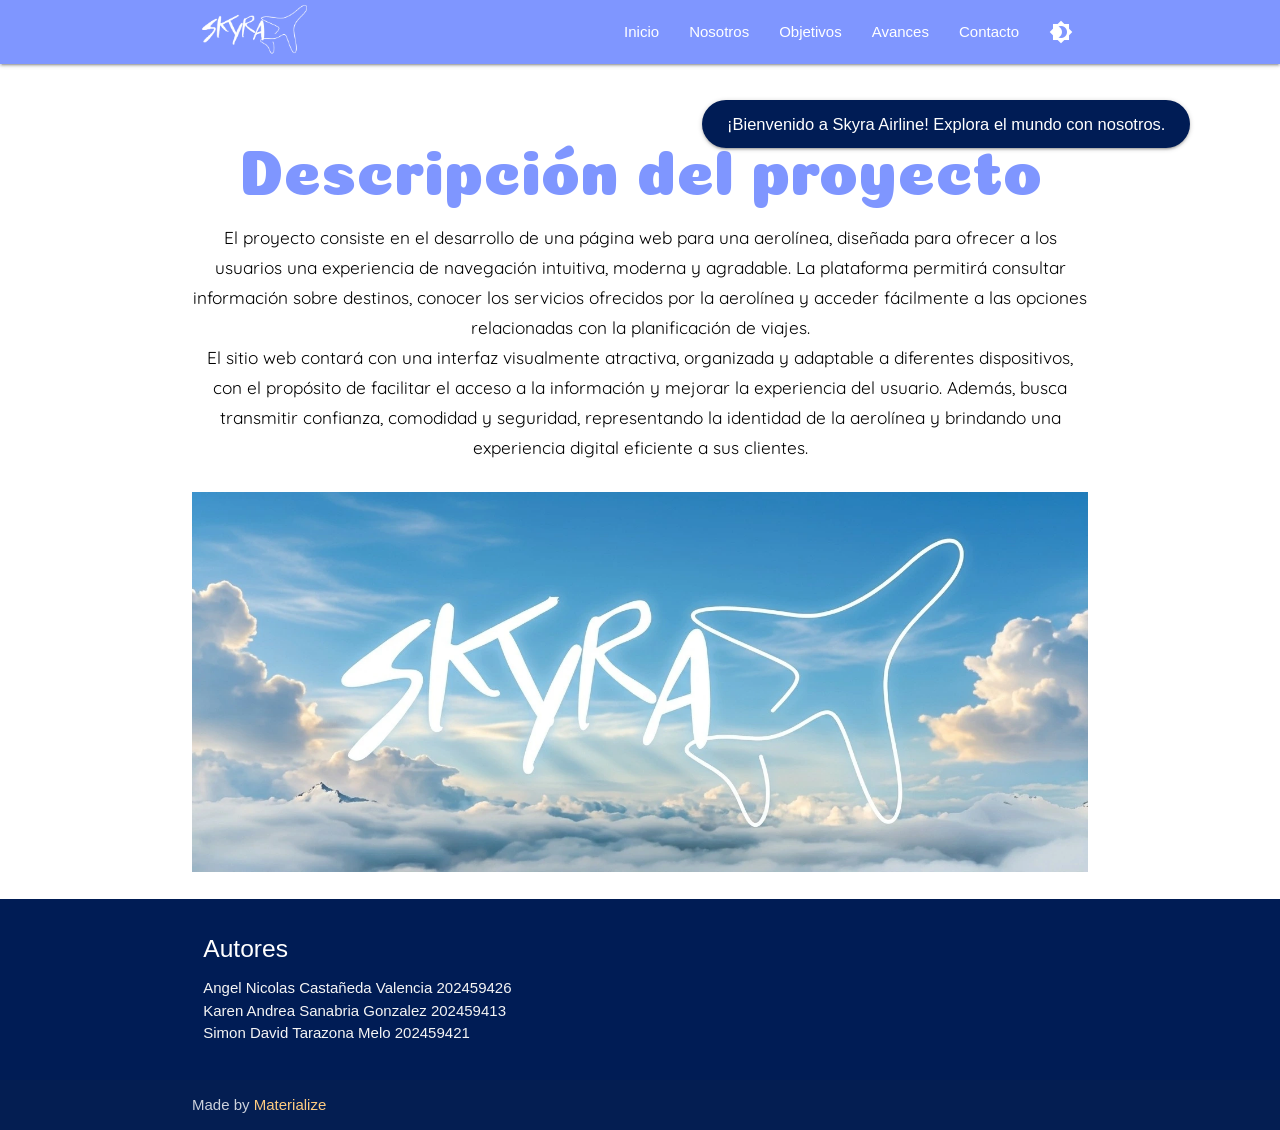
<file: index.html>
<!DOCTYPE html>
<html lang="es">

<head>
  <meta http-equiv="Content-Type" content="text/html; charset=UTF-8" />
  <meta name="viewport" content="width=device-width, initial-scale=1, maximum-scale=1.0" />
  <title>Skyra - Inicio</title>

  <!-- CSS  -->
  <link href="https://fonts.googleapis.com/icon?family=Material+Icons" rel="stylesheet">
  <!-- CDN de Materialize CSS -->
  <link rel="stylesheet" href="https://cdnjs.cloudflare.com/ajax/libs/materialize/1.0.0/css/materialize.min.css">
  <link href="css/style.css" type="text/css" rel="stylesheet" media="screen,projection" />
  <link rel="preconnect" href="https://fonts.googleapis.com">
  <link rel="preconnect" href="https://fonts.gstatic.com" crossorigin>
  <link href="https://fonts.googleapis.com/css2?family=Coiny&family=Quicksand:wght@300..700&display=swap" rel="stylesheet">
</head>

<body>
  <!-- Header cargado dinámicamente -->
  <div id="header"></div>

  <div class="container">
    <br>
    <h1 class="center coiny-regular">Descripción del proyecto</h1>
    <div class="row center">
      <h6 class="quicksand-regular">El proyecto consiste en el desarrollo de una página web para una aerolínea,
        diseñada para ofrecer a los
        usuarios una experiencia de navegación intuitiva, moderna y agradable. La plataforma permitirá consultar
        información sobre destinos, conocer
        los servicios ofrecidos por la aerolínea y acceder fácilmente a las opciones relacionadas con la planificación
        de viajes.
        <br>
        El sitio web contará con una interfaz visualmente atractiva, organizada y adaptable a diferentes dispositivos,
        con el propósito
        de facilitar el acceso a la información y mejorar la experiencia del usuario. Además, busca transmitir
        confianza, comodidad y
        seguridad, representando la identidad de la aerolínea y brindando una experiencia digital eficiente a sus
        clientes.
      </h6>
      <br>
      <div>
        <img class="responsive-img" src="img/skyra.webp" alt="Logo Skyra">
      </div>
    </div>
  </div>

  <!-- Footer con datos de autores -->
  <footer class="page-footer deep-navy">
    <div class="container">
      <div class="row">
        <div class="col l6 s12">
          <h5 class="white-text">Autores</h5>
          <p class="grey-text text-lighten-4">
            Angel Nicolas Castañeda Valencia 202459426<br>
            Karen Andrea Sanabria Gonzalez 202459413<br>
            Simon David Tarazona Melo 202459421
          </p>
        </div>
      </div>
    </div>
    <div class="footer-copyright">
      <div class="container">
        Made by <a class="orange-text text-lighten-3" href="http://materializecss.com">Materialize</a>
      </div>
    </div>
  </footer>

  <!-- Scripts -->
  <script src="https://code.jquery.com/jquery-2.1.1.min.js"></script>
  <!-- CDN de Materialize JS -->
  <script src="https://cdnjs.cloudflare.com/ajax/libs/materialize/1.0.0/js/materialize.min.js"></script>
  <script src="js/init.js"></script>
  <script src="js/header.js"></script>
  <script src="js/index.js"></script>
</body>

</html>
</file>
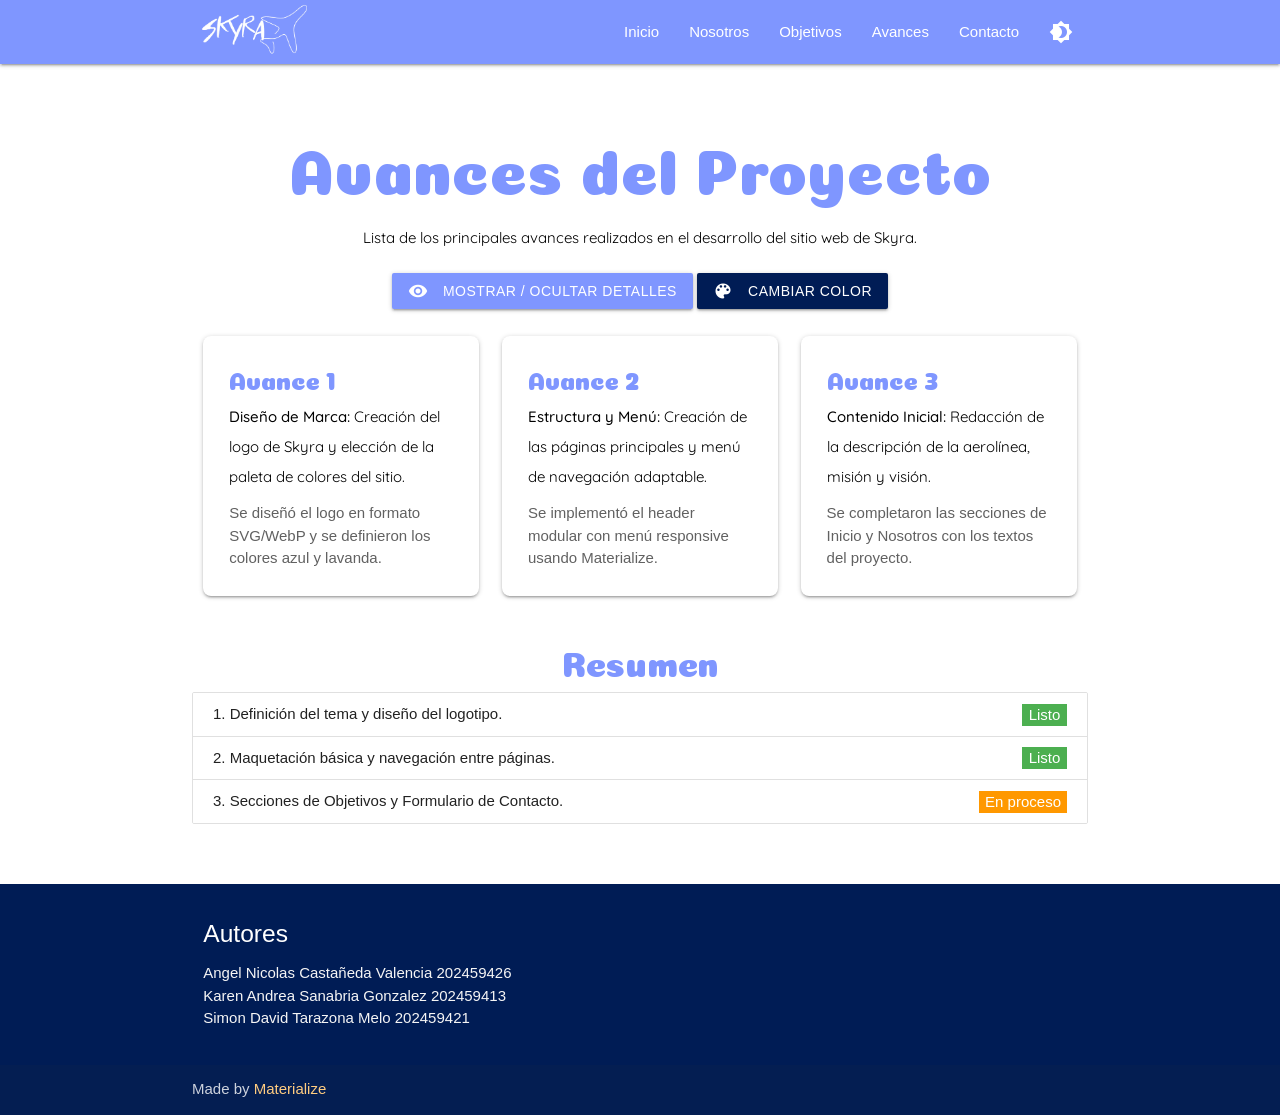
<file: avances.html>
<!DOCTYPE html>
<html lang="es">

<head>
  <meta http-equiv="Content-Type" content="text/html; charset=UTF-8" />
  <meta name="viewport" content="width=device-width, initial-scale=1, maximum-scale=1.0" />
  <title>Skyra - Avances</title>

  <!-- CSS  -->
  <link href="https://fonts.googleapis.com/icon?family=Material+Icons" rel="stylesheet">
  <!-- CDN de Materialize CSS -->
  <link rel="stylesheet" href="https://cdnjs.cloudflare.com/ajax/libs/materialize/1.0.0/css/materialize.min.css">
  <link href="css/style.css" type="text/css" rel="stylesheet" media="screen,projection" />
  <link rel="preconnect" href="https://fonts.googleapis.com">
  <link rel="preconnect" href="https://fonts.gstatic.com" crossorigin>
  <link href="https://fonts.googleapis.com/css2?family=Coiny&family=Quicksand:wght@300..700&display=swap" rel="stylesheet">
</head>

<body>
  <!-- Header cargado dinámicamente -->
  <div id="header"></div>

  <div class="container">
    <br>
    <h1 class="center coiny-regular">Avances del Proyecto</h1>
    <p class="center quicksand-regular">Lista de los principales avances realizados en el desarrollo del sitio web de Skyra.</p>

    <!-- Botones de Interacción básica en JavaScript -->
    <div class="center botones-interaccion">
      <button class="btn wisteria-blue" onclick="toggleDetalles()">
        <i class="material-icons left">visibility</i>Mostrar / Ocultar detalles
      </button>
      <button class="btn deep-navy" onclick="cambiarColor()">
        <i class="material-icons left">palette</i>Cambiar color
      </button>
    </div>

    <!-- Galería de Avances (Materialize Grid System) -->
    <div class="row">
      <!-- Avance 1 -->
      <div class="col s12 m4">
        <div class="card tarjeta-avance">
          <div class="card-content">
            <span class="card-title coiny-regular">Avance 1</span>
            <p class="quicksand-regular"><strong>Diseño de Marca:</strong> Creación del logo de Skyra y elección de la paleta de colores del sitio.</p>
            <div id="detalle-1" class="texto-detalle">
              <p class="grey-text text-darken-2">Se diseñó el logo en formato SVG/WebP y se definieron los colores azul y lavanda.</p>
            </div>
          </div>
        </div>
      </div>

      <!-- Avance 2 -->
      <div class="col s12 m4">
        <div class="card tarjeta-avance">
          <div class="card-content">
            <span class="card-title coiny-regular">Avance 2</span>
            <p class="quicksand-regular"><strong>Estructura y Menú:</strong> Creación de las páginas principales y menú de navegación adaptable.</p>
            <div id="detalle-2" class="texto-detalle">
              <p class="grey-text text-darken-2">Se implementó el header modular con menú responsive usando Materialize.</p>
            </div>
          </div>
        </div>
      </div>

      <!-- Avance 3 -->
      <div class="col s12 m4">
        <div class="card tarjeta-avance">
          <div class="card-content">
            <span class="card-title coiny-regular">Avance 3</span>
            <p class="quicksand-regular"><strong>Contenido Inicial:</strong> Redacción de la descripción de la aerolínea, misión y visión.</p>
            <div id="detalle-3" class="texto-detalle">
              <p class="grey-text text-darken-2">Se completaron las secciones de Inicio y Nosotros con los textos del proyecto.</p>
            </div>
          </div>
        </div>
      </div>
    </div>

    <!-- Lista de Avances (Materialize Collections) -->
    <h4 class="coiny-regular center titulo-resumen">Resumen</h4>
    <ul class="collection">
      <li class="collection-item">
        <span class="badge green white-text">Listo</span>
        1. Definición del tema y diseño del logotipo.
      </li>
      <li class="collection-item">
        <span class="badge green white-text">Listo</span>
        2. Maquetación básica y navegación entre páginas.
      </li>
      <li class="collection-item">
        <span class="badge orange white-text">En proceso</span>
        3. Secciones de Objetivos y Formulario de Contacto.
      </li>
    </ul>

    <br><br>
  </div>

  <!-- Footer -->
  <footer class="page-footer deep-navy">
    <div class="container">
      <div class="row">
        <div class="col l6 s12">
          <h5 class="white-text">Autores</h5>
          <p class="grey-text text-lighten-4">
            Angel Nicolas Castañeda Valencia 202459426<br>
            Karen Andrea Sanabria Gonzalez 202459413<br>
            Simon David Tarazona Melo 202459421
          </p>
        </div>
      </div>
    </div>
    <div class="footer-copyright">
      <div class="container">
        Made by <a class="orange-text text-lighten-3" href="http://materializecss.com">Materialize</a>
      </div>
    </div>
  </footer>

  <!-- Scripts -->
  <script src="https://code.jquery.com/jquery-2.1.1.min.js"></script>
  <!-- CDN de Materialize JS -->
  <script src="https://cdnjs.cloudflare.com/ajax/libs/materialize/1.0.0/js/materialize.min.js"></script>
  <script src="js/init.js"></script>
  <script src="js/header.js"></script>
  <script src="js/avances.js"></script>
</body>

</html>
</file>
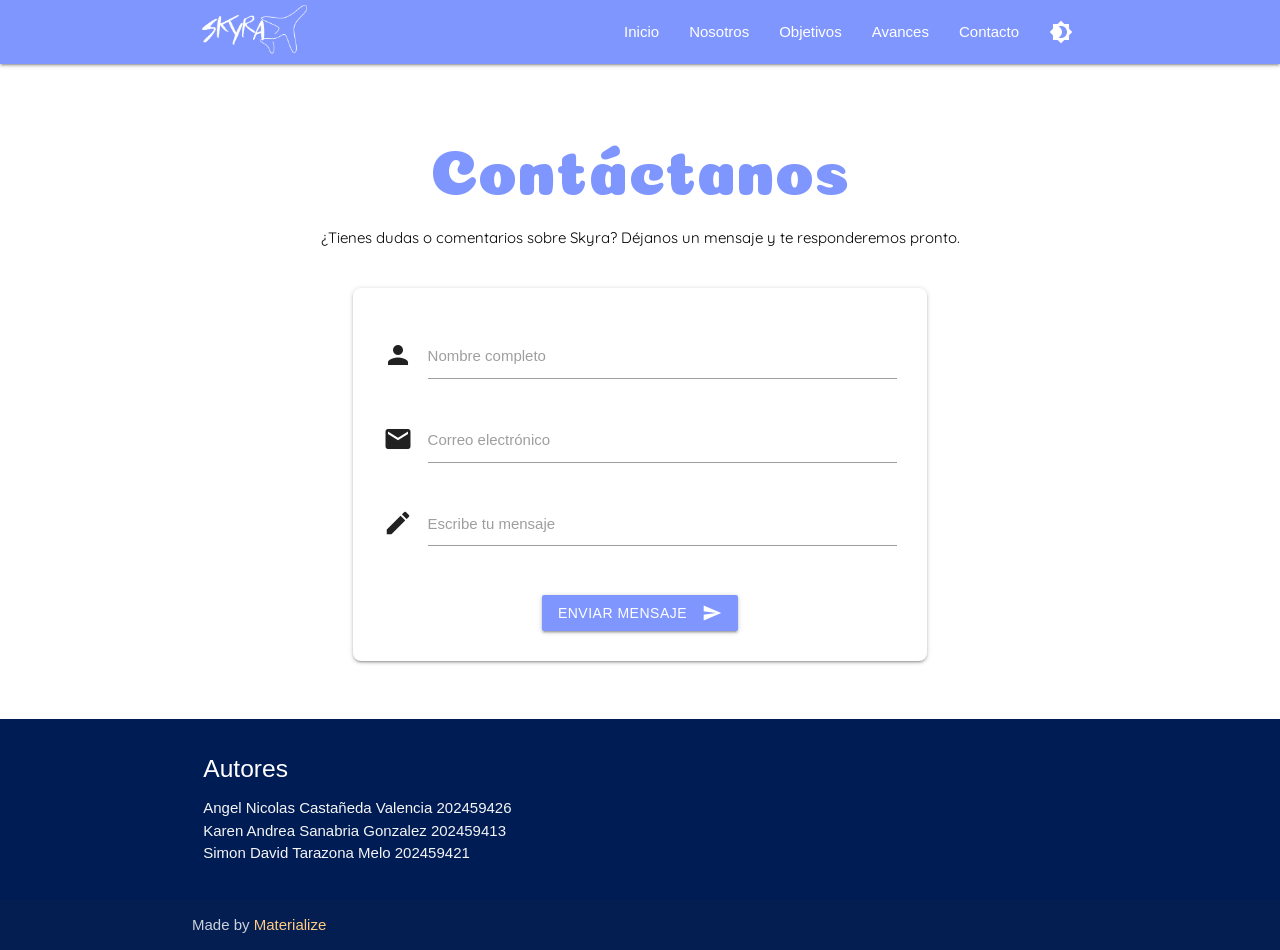
<file: contacto.html>
<!DOCTYPE html>
<html lang="es">

<head>
  <meta http-equiv="Content-Type" content="text/html; charset=UTF-8" />
  <meta name="viewport" content="width=device-width, initial-scale=1, maximum-scale=1.0" />
  <title>Skyra - Contacto</title>

  <!-- CSS  -->
  <link href="https://fonts.googleapis.com/icon?family=Material+Icons" rel="stylesheet">
  <!-- CDN de Materialize CSS -->
  <link rel="stylesheet" href="https://cdnjs.cloudflare.com/ajax/libs/materialize/1.0.0/css/materialize.min.css">
  <link href="css/style.css" type="text/css" rel="stylesheet" media="screen,projection" />
  <link rel="preconnect" href="https://fonts.gstatic.com" crossorigin>
  <link href="https://fonts.googleapis.com/css2?family=Coiny&family=Quicksand:wght@300..700&display=swap" rel="stylesheet">
</head>

<body>
  <!-- Header cargado dinámicamente -->
  <div id="header"></div>

  <div class="container">
    <br>
    <h1 class="center coiny-regular">Contáctanos</h1>
    <p class="center quicksand-regular">¿Tienes dudas o comentarios sobre Skyra? Déjanos un mensaje y te responderemos pronto.</p>

    <!-- Contenedor del Formulario centrado -->
    <div class="row">
      <div class="col s12 m8 offset-m2">
        <div class="card card-contacto z-depth-1">
          <form id="form-contacto">
            <div class="row">
              <!-- Campo: Nombre -->
              <div class="input-field col s12">
                <i class="material-icons prefix">person</i>
                <input id="nombre" type="text" class="validate">
                <label for="nombre">Nombre completo</label>
              </div>

              <!-- Campo: Correo -->
              <div class="input-field col s12">
                <i class="material-icons prefix">email</i>
                <input id="correo" type="email" class="validate">
                <label for="correo">Correo electrónico</label>
              </div>

              <!-- Campo: Mensaje -->
              <div class="input-field col s12">
                <i class="material-icons prefix">mode_edit</i>
                <textarea id="mensaje" class="materialize-textarea"></textarea>
                <label for="mensaje">Escribe tu mensaje</label>
              </div>
            </div>

            <!-- Botón de Envío estilizado con Materialize -->
            <div class="center">
              <button class="btn waves-effect waves-light wisteria-blue" type="submit">
                Enviar Mensaje
                <i class="material-icons right">send</i>
              </button>
            </div>

            <!-- Mensaje de confirmación o error generado por JS -->
            <p id="mensaje-respuesta" class="center mensaje-estado"></p>
          </form>
        </div>
      </div>
    </div>
    <br>
  </div>

  <!-- Footer con datos de autores -->
  <footer class="page-footer deep-navy">
    <div class="container">
      <div class="row">
        <div class="col l6 s12">
          <h5 class="white-text">Autores</h5>
          <p class="grey-text text-lighten-4">
            Angel Nicolas Castañeda Valencia 202459426<br>
            Karen Andrea Sanabria Gonzalez 202459413<br>
            Simon David Tarazona Melo 202459421
          </p>
        </div>
      </div>
    </div>
    <div class="footer-copyright">
      <div class="container">
        Made by <a class="orange-text text-lighten-3" href="http://materializecss.com">Materialize</a>
      </div>
    </div>
  </footer>

  <!-- Scripts -->
  <script src="https://code.jquery.com/jquery-2.1.1.min.js"></script>
  <!-- CDN de Materialize JS -->
  <script src="https://cdnjs.cloudflare.com/ajax/libs/materialize/1.0.0/js/materialize.min.js"></script>
  <script src="js/init.js"></script>
  <script src="js/header.js"></script>
  <script src="js/contacto.js"></script>
</body>

</html>
</file>
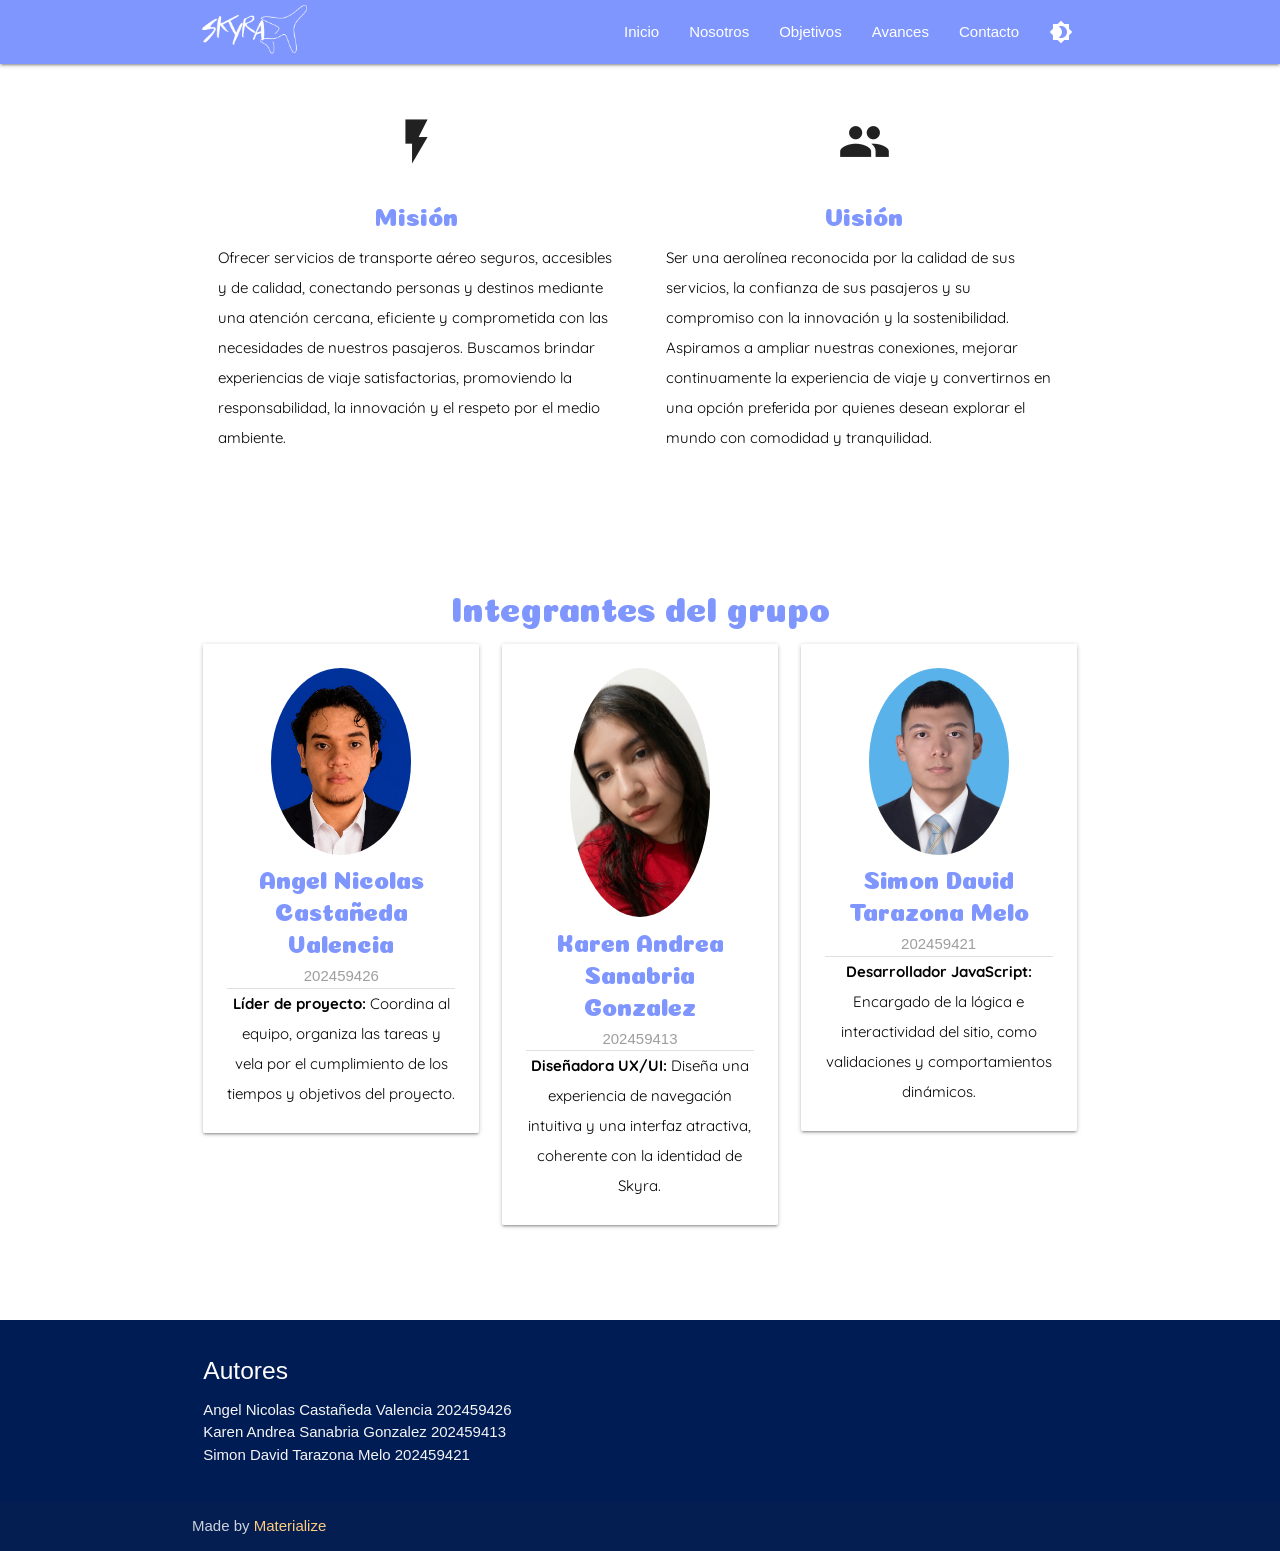
<file: nosotros.html>
<!DOCTYPE html>
<html lang="es">

<head>
  <meta http-equiv="Content-Type" content="text/html; charset=UTF-8" />
  <meta name="viewport" content="width=device-width, initial-scale=1, maximum-scale=1.0" />
  <title>Skyra - Nosotros</title>

  <!-- CSS  -->
  <link href="https://fonts.googleapis.com/icon?family=Material+Icons" rel="stylesheet">
  <!-- CDN de Materialize CSS -->
  <link rel="stylesheet" href="https://cdnjs.cloudflare.com/ajax/libs/materialize/1.0.0/css/materialize.min.css">
  <link href="css/style.css" type="text/css" rel="stylesheet" media="screen,projection" />
  <link rel="preconnect" href="https://fonts.googleapis.com">
  <link rel="preconnect" href="https://fonts.gstatic.com" crossorigin>
  <link href="https://fonts.googleapis.com/css2?family=Coiny&family=Quicksand:wght@300..700&display=swap" rel="stylesheet">
</head>

<body>
  <!-- Header cargado dinámicamente -->
  <div id="header"></div>

  <div class="container">
    <div class="section">
      <!-- Misión y Visión -->
      <div class="row">
        <div class="col s12 m6">
          <div class="icon-block">
            <h2 class="center deep-navy-text"><i class="material-icons">flash_on</i></h2>
            <h5 class="center coiny-regular">Misión</h5>
            <p class="quicksand-regular">
              Ofrecer servicios de transporte aéreo seguros, accesibles y de calidad, conectando personas y destinos 
              mediante una atención cercana, eficiente y comprometida con las necesidades de nuestros pasajeros. Buscamos brindar
              experiencias de viaje satisfactorias, promoviendo la responsabilidad, la innovación y el respeto por el medio ambiente.
            </p>
          </div>
        </div>

        <div class="col s12 m6">
          <div class="icon-block">
            <h2 class="center deep-navy-text"><i class="material-icons">group</i></h2>
            <h5 class="center coiny-regular">Visión</h5>
            <p class="quicksand-regular">
              Ser una aerolínea reconocida por la calidad de sus servicios, la confianza de sus pasajeros y su compromiso con 
              la innovación y la sostenibilidad. Aspiramos a ampliar nuestras conexiones, mejorar continuamente la experiencia de viaje y 
              convertirnos en una opción preferida por quienes desean explorar el mundo con comodidad y tranquilidad.
            </p>
          </div>
        </div>
      </div>
    </div>
    <br><br>

    <!-- Integrantes -->
    <div class="section">
      <h4 class="center coiny-regular">Integrantes del grupo</h4>
      <div class="row">

        <div class="col s12 m4">
          <div class="card center-align hoverable">
            <div class="card-content">
              <img src="img/nicolas.webp" alt="Ángel" class="circle responsive-img" style="max-width:140px;"> 
              <span class="card-title coiny-regular">Angel Nicolas Castañeda Valencia</span>
              <p class="grey-text">202459426</p>
              <div class="divider"></div>
              <p class="quicksand-regular"><b>Líder de proyecto:</b> Coordina al equipo, organiza las tareas y vela por el cumplimiento de los tiempos y objetivos del proyecto.</p>
            </div>
          </div>
        </div>

        <div class="col s12 m4">
          <div class="card center-align hoverable">
            <div class="card-content">
              <img src="img/karen.webp" alt="Karen" class="circle responsive-img" style="max-width:140px;">
              <span class="card-title coiny-regular">Karen Andrea Sanabria Gonzalez</span>
              <p class="grey-text">202459413</p>
              <div class="divider"></div>
              <p class="quicksand-regular"><b>Diseñadora UX/UI:</b> Diseña una experiencia de navegación intuitiva y una interfaz atractiva, coherente con la identidad de Skyra.</p>
            </div>
          </div>
        </div>

        <div class="col s12 m4">
          <div class="card center-align hoverable">
            <div class="card-content">
              <img src="img/simon.webp" alt="Simon" class="circle responsive-img" style="max-width:140px;">
              <span class="card-title coiny-regular">Simon David Tarazona Melo</span>
              <p class="grey-text">202459421</p>
              <div class="divider"></div>
              <p class="quicksand-regular"><b>Desarrollador JavaScript:</b> Encargado de la lógica e interactividad del sitio, como validaciones y comportamientos dinámicos.</p>
            </div>
          </div>
        </div>

      </div>
    </div>
    <br><br>
  </div>

  <!-- Footer con datos de autores -->
  <footer class="page-footer deep-navy">
    <div class="container">
      <div class="row">
        <div class="col l6 s12">
          <h5 class="white-text">Autores</h5>
          <p class="grey-text text-lighten-4">
            Angel Nicolas Castañeda Valencia 202459426<br>
            Karen Andrea Sanabria Gonzalez 202459413<br>
            Simon David Tarazona Melo 202459421
          </p>
        </div>
      </div>
    </div>
    <div class="footer-copyright">
      <div class="container">
        Made by <a class="orange-text text-lighten-3" href="http://materializecss.com">Materialize</a>
      </div>
    </div>
  </footer>

  <!-- Scripts -->
  <script src="https://code.jquery.com/jquery-2.1.1.min.js"></script>
  <!-- CDN de Materialize JS -->
  <script src="https://cdnjs.cloudflare.com/ajax/libs/materialize/1.0.0/js/materialize.min.js"></script>
  <script src="js/init.js"></script>
  <script src="js/header.js"></script>
</body>

</html>
</file>
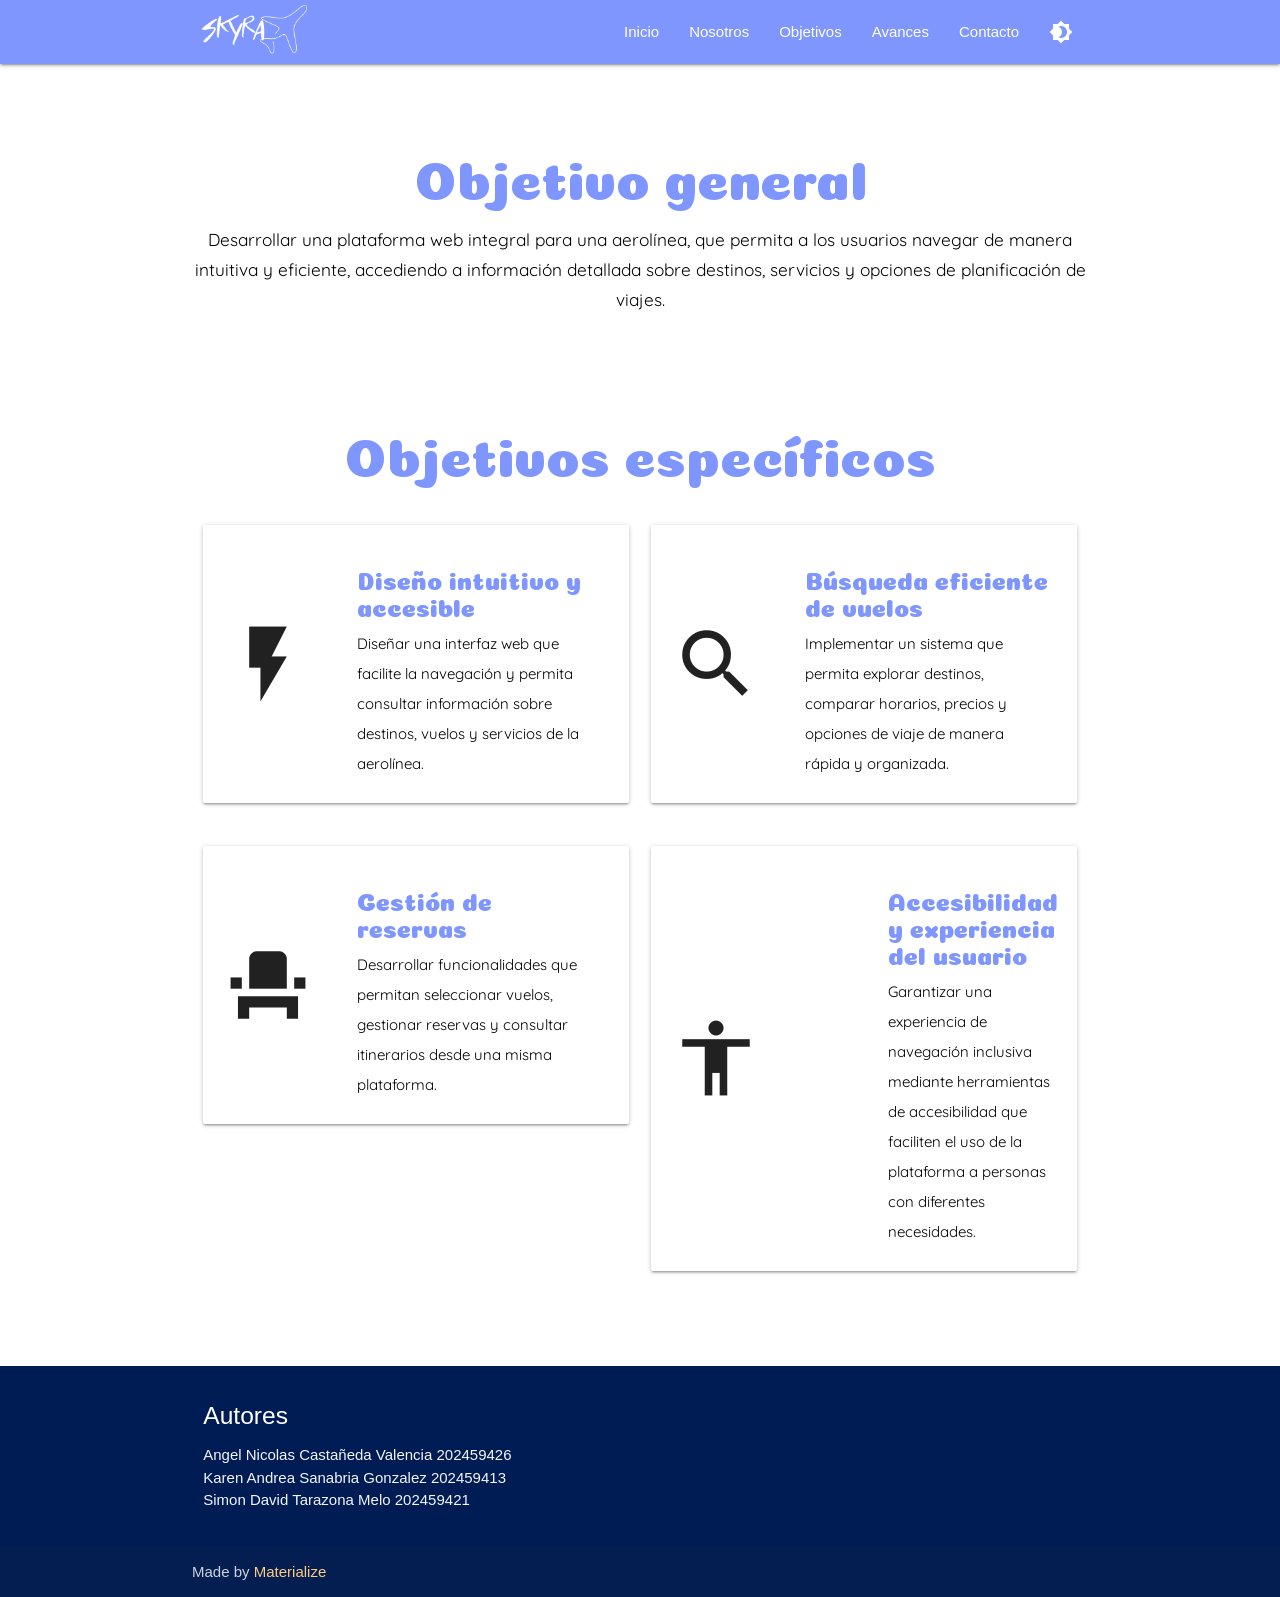
<file: objetivos.html>
<!DOCTYPE html>
<html lang="es">

<head>
  <meta http-equiv="Content-Type" content="text/html; charset=UTF-8" />
  <meta name="viewport" content="width=device-width, initial-scale=1, maximum-scale=1.0" />
  <title>Skyra - Objetivos</title>

  <!-- CSS  -->
  <link href="https://fonts.googleapis.com/icon?family=Material+Icons" rel="stylesheet">
  <!-- CDN de Materialize CSS -->
  <link rel="stylesheet" href="https://cdnjs.cloudflare.com/ajax/libs/materialize/1.0.0/css/materialize.min.css">
  <link href="css/style.css" type="text/css" rel="stylesheet" media="screen,projection" />
  <link rel="preconnect" href="https://fonts.googleapis.com">
  <link rel="preconnect" href="https://fonts.gstatic.com" crossorigin>
  <link href="https://fonts.googleapis.com/css2?family=Coiny&family=Quicksand:wght@300..700&display=swap" rel="stylesheet">
</head>

<body>
  <!-- Header cargado dinámicamente -->
  <div id="header"></div>

  <div class="container">
    <br><br>
    <h2 class="center coiny-regular">Objetivo general</h2>
    <div class="row center">
      <h6 class="quicksand-regular">
        Desarrollar una plataforma web integral para una aerolínea, que permita a los usuarios navegar 
        de manera intuitiva y eficiente, accediendo a información detallada sobre destinos, servicios y opciones de planificación de viajes.
      </h6>
    </div>
    <br><br>
  </div>

  <div class="container">
    <h2 class="center coiny-regular">Objetivos específicos</h2>
    <div class="section">

      <!-- Primera fila (2 tarjetas) -->
      <div class="row">
        <div class="col s12 m6">
          <div class="card horizontal">
            <div class="card-image valign-wrapper" style="padding: 0 20px;">
              <i class="material-icons large">flash_on</i>
            </div>
            <div class="card-stacked">
              <div class="card-content">
                <h5 class="coiny-regular">Diseño intuitivo y accesible</h5>
                <p class="quicksand-regular">
                  Diseñar una interfaz web que facilite la navegación y permita consultar información 
                  sobre destinos, vuelos y servicios de la aerolínea.
                </p>
              </div>
            </div>
          </div>
        </div>

        <div class="col s12 m6">
          <div class="card horizontal">
            <div class="card-image valign-wrapper" style="padding: 0 20px;">
              <i class="material-icons large">search</i>
            </div>
            <div class="card-stacked">
              <div class="card-content">
                <h5 class="coiny-regular">Búsqueda eficiente de vuelos</h5>
                <p class="quicksand-regular">
                  Implementar un sistema que permita explorar destinos, comparar horarios, precios y opciones de viaje de
                  manera rápida y organizada.
                </p>
              </div>
            </div>
          </div>
        </div>
      </div>

      <!-- Segunda fila (2 tarjetas) -->
      <div class="row">
        <div class="col s12 m6">
          <div class="card horizontal">
            <div class="card-image valign-wrapper" style="padding: 0 20px;">
              <i class="material-icons large">event_seat</i>
            </div>
            <div class="card-stacked">
              <div class="card-content">
                <h5 class="coiny-regular">Gestión de reservas</h5>
                <p class="quicksand-regular">
                  Desarrollar funcionalidades que permitan seleccionar vuelos, gestionar reservas y consultar itinerarios desde 
                  una misma plataforma.
                </p>
              </div>
            </div>
          </div>
        </div>

        <div class="col s12 m6">
          <div class="card horizontal">
            <div class="card-image valign-wrapper" style="padding: 0 20px;">
              <i class="material-icons large">accessibility_new</i>
            </div>
            <div class="card-stacked">
              <div class="card-content">
                <h5 class="coiny-regular">Accesibilidad y experiencia del usuario</h5>
                <p class="quicksand-regular">
                  Garantizar una experiencia de navegación inclusiva mediante herramientas de accesibilidad que faciliten el uso 
                  de la plataforma a personas con diferentes necesidades.
                </p>
              </div>
            </div>
          </div>
        </div>
      </div>

    </div>
    <br><br>
  </div>

  <!-- Footer con datos de autores -->
  <footer class="page-footer deep-navy">
    <div class="container">
      <div class="row">
        <div class="col l6 s12">
          <h5 class="white-text">Autores</h5>
          <p class="grey-text text-lighten-4">
            Angel Nicolas Castañeda Valencia 202459426<br>
            Karen Andrea Sanabria Gonzalez 202459413<br>
            Simon David Tarazona Melo 202459421
          </p>
        </div>
      </div>
    </div>
    <div class="footer-copyright">
      <div class="container">
        Made by <a class="orange-text text-lighten-3" href="http://materializecss.com">Materialize</a>
      </div>
    </div>
  </footer>

  <!-- Scripts -->
  <script src="https://code.jquery.com/jquery-2.1.1.min.js"></script>
  <!-- CDN de Materialize JS -->
  <script src="https://cdnjs.cloudflare.com/ajax/libs/materialize/1.0.0/js/materialize.min.js"></script>
  <script src="js/init.js"></script>
  <script src="js/header.js"></script>
</body>

</html>
</file>
<file: css/style.css>
/* Custom Stylesheet */
/**
 * Use this file to override Materialize files so you can update
 * the core Materialize files in the future
 *
 * Made By MaterializeCSS.com
 */

/* Transición suave global para cambio de tema */
body {
  transition: background-color 0.3s ease, color 0.3s ease;
}

.icon-block {
  padding: 0 15px;
}

.icon-block .material-icons {
  font-size: inherit;
}

/* Colors */
.deep-navy {
  background-color: #001C55;
}

.wisteria-blue {
  background-color: #7F96FF;
}

.lavender-blush {
  background-color: #F7EBEC;
}

/* Tipografía */
.coiny-regular {
  font-family: "Coiny", system-ui;
  font-weight: 400;
  font-style: normal;
  color: #7F96FF;
}

.quicksand-regular {
  font-family: "Quicksand", sans-serif;
  font-optical-sizing: auto;
  font-weight: 400;
  font-style: normal;
  color: #000000;
  line-height: 30px;
}

/* Header */
.logo-header {
  height: 60px;
}

/* Modo oscuro global (Fondo y Textos) */
body.modo-oscuro {
  background-color: #081226 !important; /* Azul noche profundo de la paleta */
  color: #f0f4f8 !important;
}

body.modo-oscuro .quicksand-regular,
body.modo-oscuro p,
body.modo-oscuro h6,
body.modo-oscuro label {
  color: #f0f4f8 !important;
}

/* Iconos en modo oscuro en color blanco */
body.modo-oscuro .material-icons {
  color: #ffffff !important;
}

/* Header y Sidenav en modo oscuro */
body.modo-oscuro nav,
body.modo-oscuro .sidenav {
  background-color: #001C55 !important; /* Deep Navy */
}

body.modo-oscuro .sidenav a {
  color: #ffffff !important;
}

/* Tarjetas y Paneles en modo oscuro */
body.modo-oscuro .card,
body.modo-oscuro .card-panel {
  background-color: #0f1c3f !important;
  color: #f0f4f8 !important;
  border-color: #1e3366 !important;
}

body.modo-oscuro .card-stacked .card-content p,
body.modo-oscuro .card-content p,
body.modo-oscuro .card-content span {
  color: #e0e6ed !important;
}

/* Colecciones en modo oscuro */
body.modo-oscuro .collection {
  border-color: #1e3366 !important;
}

body.modo-oscuro .collection .collection-item {
  background-color: #0f1c3f !important;
  color: #f0f4f8 !important;
  border-bottom: 1px solid #1e3366 !important;
}

/* Formularios en modo oscuro */
body.modo-oscuro input,
body.modo-oscuro textarea {
  color: #ffffff !important;
  border-bottom: 1px solid #7F96FF !important;
}

/* Estilos de la página Avances */
.botones-interaccion {
  margin: 20px 0;
}

.texto-detalle {
  margin-top: 10px;
}

.titulo-resumen {
  margin-top: 30px;
}

/* Tarjetas y cambio de color con la paleta de la página */
.tarjeta-avance {
  background-color: #ffffff !important;
  border: 2px solid transparent !important;
  border-radius: 8px;
  transition: background-color 0.3s ease, border-color 0.3s ease;
}

/* Color alterno activado por JavaScript (Lavender Blush y borde Wisteria Blue) */
.tarjeta-avance.color-alterno {
  background-color: #F7EBEC !important;
  border: 2px solid #7F96FF !important;
}

body.modo-oscuro .tarjeta-avance.color-alterno {
  background-color: #192a56 !important;
  border: 2px solid #7F96FF !important;
}

/* Estilos de la página Contacto */
.card-contacto {
  padding: 30px;
  border-radius: 8px;
  margin-top: 20px;
}

.mensaje-estado {
  font-weight: 600;
  margin-top: 15px;
  display: none;
}

.mensaje-exito {
  color: #2e7d32;
}

.mensaje-error {
  color: #c62828;
}
</file>
